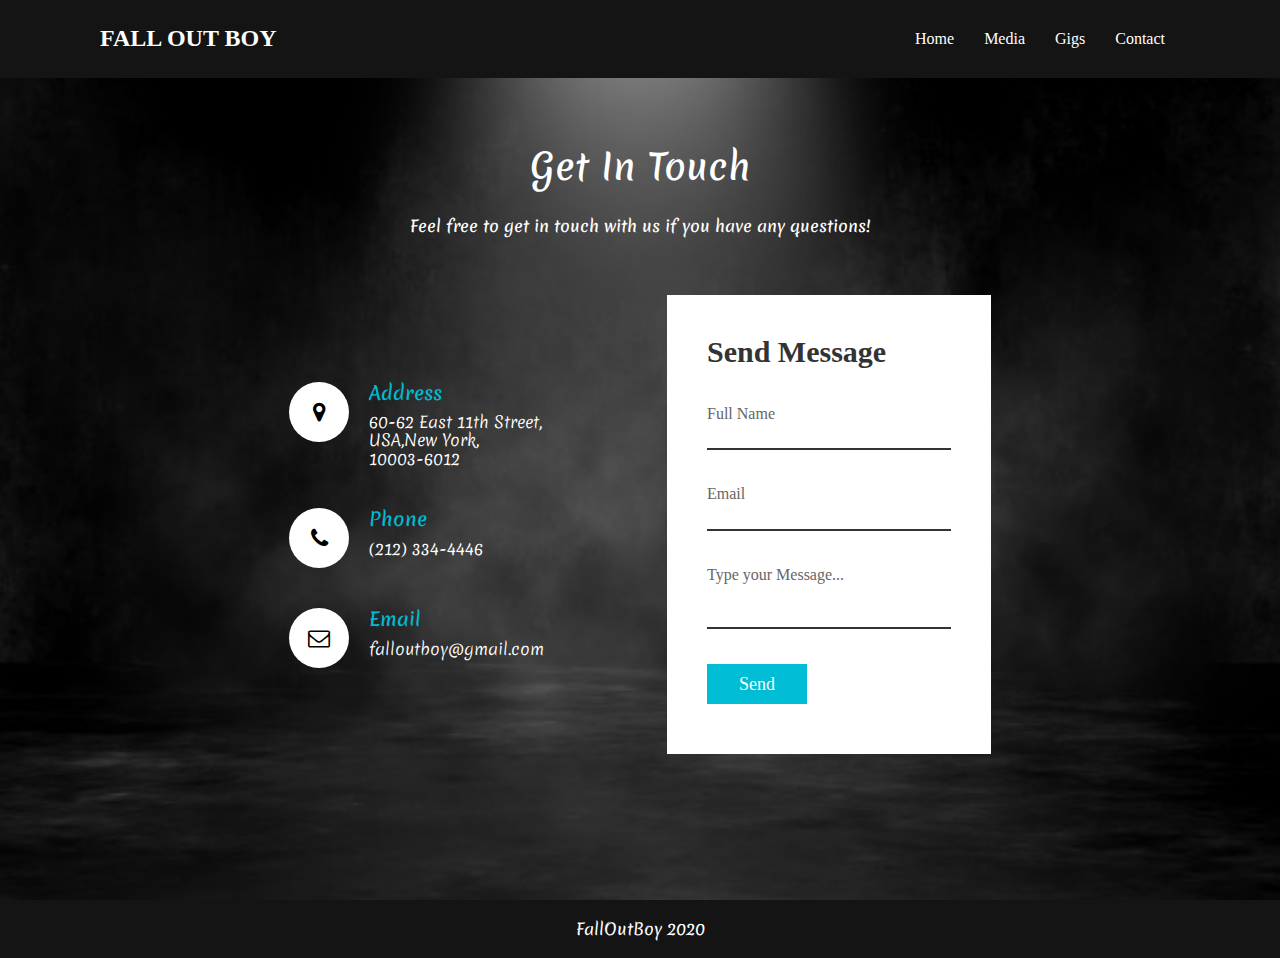
<file: contact.html>
<!DOCTYPE html>
<html lang ="en-US">
<head>
    <meta charset ="UTF-8">
    <title>FallOutBoy - Contact</title>
    <link rel="preconnect" href="https://fonts.gstatic.com">
    <link rel="stylesheet" href="https://stackpath.bootstrapcdn.com/font-awesome/4.7.0/css/font-awesome.min.css" integrity="sha384-wvfXpqpZZVQGK6TAh5PVlGOfQNHSoD2xbE+QkPxCAFlNEevoEH3Sl0sibVcOQVnN" crossorigin="anonymous">
<link href="https://fonts.googleapis.com/css2?family=Merienda&display=swap" rel="stylesheet">
<link rel="stylesheet" href="normalize.css" type="text/css" media="all">
    <link rel="stylesheet" href="style.css" type="text/css" media="all">
</head>
<body>
    <!-- Main Header -->
    <header>
        <h2><a href="index.html">Fall Out Boy</a></h2>
        <nav>
            <menu>
            <li><a href="index.html">Home</a></li>
            <li><a href="media.html">Media</a></li>
            <li><a href="gigs.html">Gigs</a></li>
            <li><a href="contact.html">Contact</a></li>
            </menu>
        </nav>
    </header>
    <!-- Contact Area -->
    <aside class="contact">
        <aside class="content">
            <!-- Contact Title and Paragraph -->
            <h2>Get In Touch</h2>
            <p>Feel free to get in touch with us if you have any questions!</p>
        </aside>
        <!-- Address, Phone and Email -->
        <aside class="container">
            <aside class="contactInfo">
                <aside class="box">
                    <aside class="icon"><i class="fa fa-map-marker" aria-hidden="true"></i></aside>
                    <aside class="text">
                        <h3>Address</h3>
                        <p>60-62 East 11th Street,<br>USA,New York,<br>10003-6012</p>
                    </aside>
                </aside>
                <aside class="box">
                    <aside class="icon"><i class="fa fa-phone" aria-hidden="true"></i></aside>
                    <aside class="text">
                        <h3>Phone</h3>
                        <p>(212) 334-4446</p>
                    </aside>
                </aside>
                <aside class="box">
                    <aside class="icon"><i class="fa fa-envelope-o" aria-hidden="true"></i></aside>
                    <aside class="text">
                        <h3>Email</h3>
                        <p>falloutboy@gmail.com</p>
                    </aside>
                </aside>
            </aside>
            <!-- Form to fill information -->
            <aside class="contactForm">
                <form>
                    <h2>Send Message</h2>
                    <aside class="inputBox">
                        <input type="text" required="required">
                        <span>Full Name</span>
                    </aside>
                    <aside class="inputBox">
                        <input type="email" required="required">
                        <span>Email</span>
                    </aside>
                    <aside class="inputBox">
                        <textarea required="required"></textarea>
                        <span>Type your Message...</span>
                    </aside>
                    <aside class="inputBox">
                        <input type="submit" value="Send">
                    </aside>
                </form>
            </aside>            
        </aside>
    </aside>
    <!-- Footer -->
    <div class = "footer">
        <p>FallOutBoy 2020</p>
    </div>
</body>
</html>
</file>
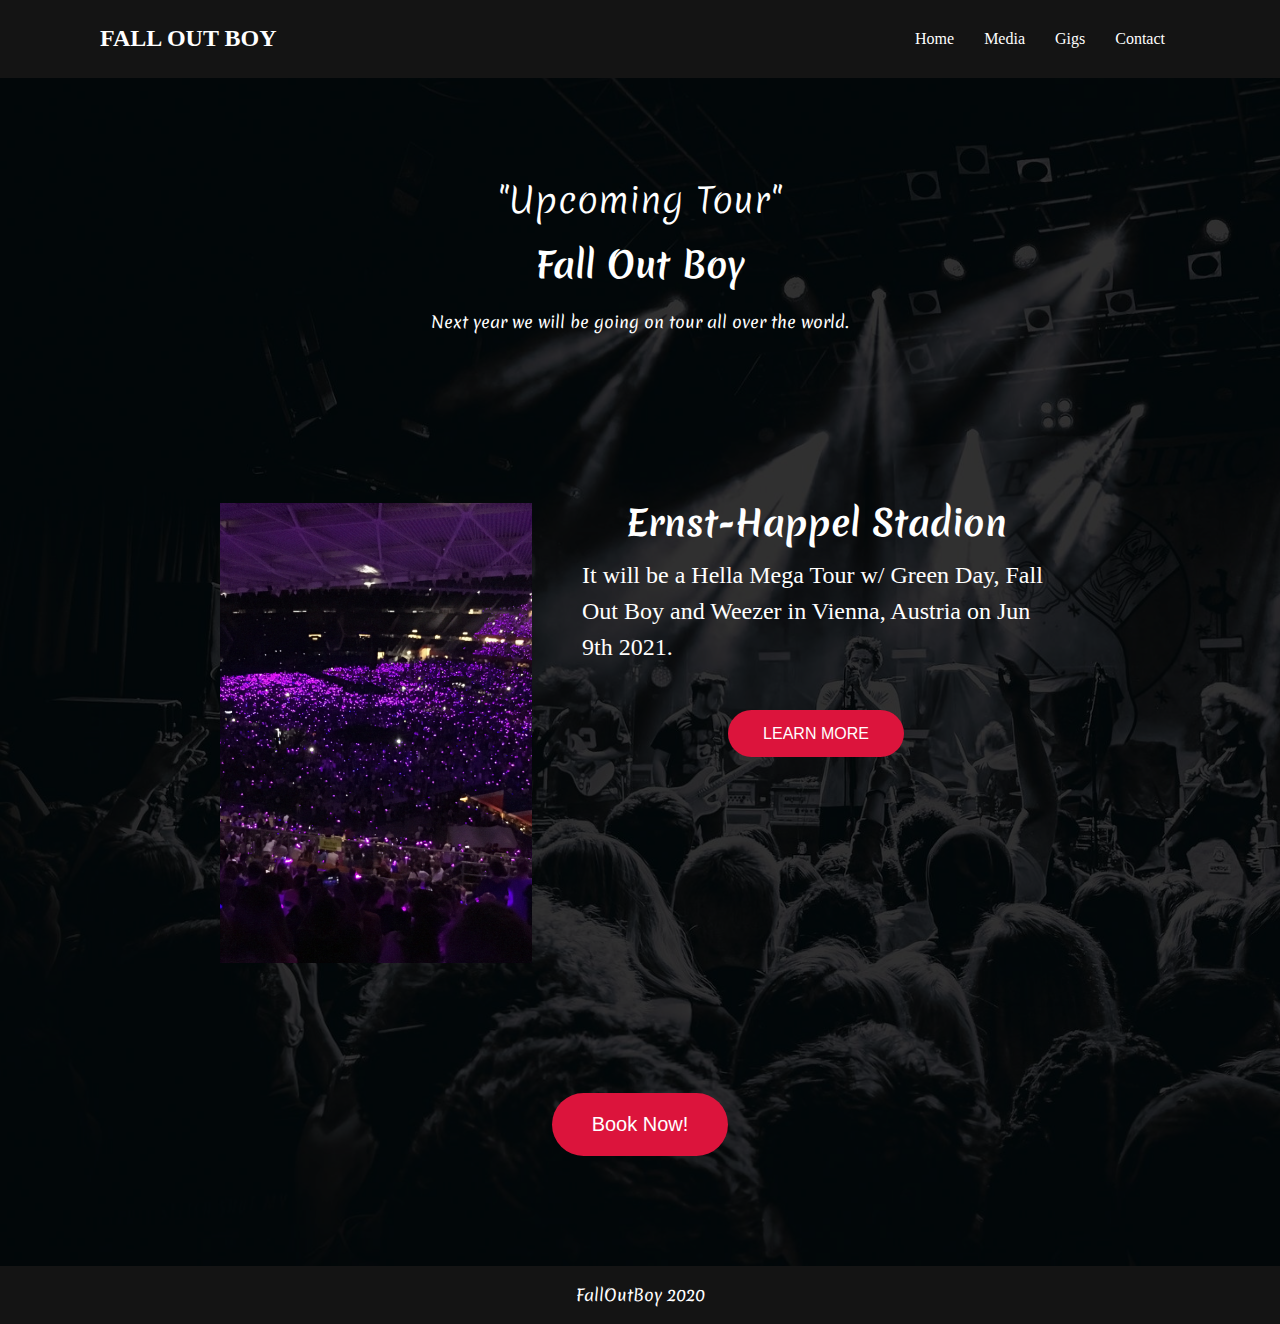
<file: gigs.html>
<!DOCTYPE html>
<html lang ="en-US">
<head>
    <meta charset ="UTF-8">
    <title>FallOutBoy - Tour</title>
    <link rel="stylesheet" href="https://stackpath.bootstrapcdn.com/font-awesome/4.7.0/css/font-awesome.min.css" integrity="sha384-wvfXpqpZZVQGK6TAh5PVlGOfQNHSoD2xbE+QkPxCAFlNEevoEH3Sl0sibVcOQVnN" crossorigin="anonymous">
    <link rel="preconnect" href="https://fonts.gstatic.com">
<link href="https://fonts.googleapis.com/css2?family=Merienda&display=swap" rel="stylesheet">
<link rel="stylesheet" href="normalize.css" type="text/css" media="all">
    <link rel="stylesheet" href="style.css" type="text/css" media="all">
</head>
<body>
    <!-- Main Header -->
    <header>
        <h2><a href="index.html">Fall Out Boy</a></h2>
        <nav>
            <menu>
            <li><a href="index.html">Home</a></li>
            <li><a href="media.html">Media</a></li>
            <li><a href="gigs.html">Gigs</a></li>
            <li><a href="contact.html">Contact</a></li>
            </menu>
        </nav>
    </header>
    <!-- Tour Area -->
    <section class="banner-area">
        <div class="banner-img2"></div>
        <!-- Tour title and paragraph -->
        <h1>"Upcoming Tour"</h1>
        <h3>Fall Out Boy</h3>
        <p>Next year we will be going on tour all over the world.</p>
        <section class="about-area" id="about">
            <ul class="about-content">
                <!-- Tour image -->
                <li class="about-left4"></li>
                <!-- Tour Information -->
                <li class="about-right">
                    <h2>Ernst-Happel Stadion</h2>
                    <p>It will be a Hella Mega Tour w/ Green Day, Fall Out Boy and Weezer in Vienna, Austria on Jun 9th 2021.</p>
                    <a href="https://go.seated.com/tour-events/98a37198-9793-449e-9751-20e09d9491b9" target="_blank" class="about-btn">Learn More</a>
                </li>            
            </ul>
        </section>       
        <a href="https://falloutboy.com/tour" target="_blank" class="banner-btn">Book Now!</a>       
    </section>
    <!-- Footer -->
    <div class = "footer">
        <p>FallOutBoy 2020</p>
    </div>
</body>
</html>
</file>
<file: style.css>
/* Main Header */

*{
    margin: 0;
    padding: 0;
    box-sizing: border-box;
}

body{
    font-family: Ravie;
}

ul,
nav,
menu{
    list-style: none;
}

a{
    text-decoration: none;
    cursor: pointer;
    color: inherit;
}

header{
    position: absolute;
    top: 0;
    left: 0;
    z-index: 10;
    width: 100%;    
    display: flex;
    background-color: rgb(20, 20, 20);
    justify-content:  space-between;
    align-items: center;
    color: white;
    padding: 25px 100px;
}

header h2{
    font-family: ravie;
    text-transform: uppercase;
}

header a:hover{
    text-decoration: underline;
}

header nav,
header nav menu{    
    display: flex;
}

header nav li,
header nav menu li{
    margin: 0 15px;
}
header nav li:first-child,
header nav menu li:first-child{
    margin-left: 0;
}

header nav li:last-child
header nav menu li:last-child{
    margin-right: 0;
}
@media (max-width:1000px){
    header{
        padding: 20px 50px
    }
}
@media (max-width:700px){
    header{
        flex-direction: column;
    }
    header h2{
        margin-bottom: 15px;
    }
    header nav li,
    header nav menu li{
        margin: 0 7px;
    }
}


/* Banner Area */

section{
    display: flex;
    flex-direction: column;
    align-items: center;
    padding: 110px 100px;
}


@media (max-width:1000px){
    section{
        padding: 100px 50px;
    }
}

@media (max-width:600px){
    section{
        padding: 125px 30px;
    }
}

section p{
    max-width: 800px;
    text-align: center;
    margin-bottom: 35px;
    padding: 0 20px;
    line-height: 2;
}

.banner-area{
    position: relative;
    justify-content: center;
    min-height: 100vh;
    color: #fff;
    text-align: center;
}

.banner-area .banner-img:after{
    content: '';
    position: absolute;
    top: 0;
    left: 0;
    width: 100%;
    height: 100%;
    background-color: #000;
    opacity: .8;

}

.banner-area .banner-img{
    background-image: url(images/images2.jpg);
    position: absolute;
    top: 0;
    left: 0;
    width: 100%;
    height: 100%;
    -webkit-background-size: cover;
    background-size: cover;
    z-index: -1;
}


.banner-area h1{
    margin-bottom: 15px;
    font-size: 35px;
    font-style: normal;
    font-weight: lighter;
    font-family: merienda;
}

.banner-area h2{
    font-family: poppins;
    font-size: 35px;
    margin-bottom: 40px;
}

.banner-area a.banner-btn{
    font-family: Arial;
    padding: 20px 40px;
    font-size: 20px;
    background: crimson;
    border-radius: 50px;
}

.banner-area a.banner-btn:hover{
    background-color: red;
}

@media (max-width: 800px){
    .banner-area{
        min-height: 600px;
    }
    .banner-area h1{
        font-size: 32px;
    }
    .banner-area h2{
        font-size: 32px;
    }
    .banner-area a.banner-btn{
        padding: 15px 40px;
    }
}

/* Tour Area */

.banner-area .banner-img2:after{
    content: '';
    position: absolute;
    top: 0;
    left: 0;
    width: 100%;
    height: 100%;
    background-color: #000;
    opacity: .8;

}

.banner-area .banner-img2{
    background-image: url(images/gigs.jpg);
    position: absolute;
    top: 0;
    left: 0;
    width: 100%;
    height: 100%;
    -webkit-background-size: cover;
    background-size: cover;
    z-index: -1;
}

.banner-area h3{
    font-family: poppins;
    font-size: 35px;
    margin-bottom: 20px;
}

.about-left4{
    flex-basis: 40%;
    background-image: url(images/gigs1.jpg);
}

.banner-area h3,p{
    font-family: merienda;
    margin: 10px;
}

.banner-area h1{
    margin-top: 70px;
}


/* Image Area */

div.title {
    display: flex;
    flex-direction: column;
    align-items: center;
    padding: 280px 100px;
}

div {
    display: flex;
    flex-wrap: wrap;
    flex-direction: row;
    align-items: center;
    padding: 400px 100px;
}

div.banner-area1 img{
    width: 20%;
    height: 230px;
    opacity: 0.8;
}

div.banner-area1 img:hover{
    transform: scale(1.1);
    opacity: 1;
}

div.banner-area1{
    position: relative;
    justify-content: center;
    min-height: 100vh;
    color: #fff;
    text-align: center;
}

.banner-area1 .banner-img1{
    background-color:rgb(15, 15, 15);
    position: absolute;
    top: 0;
    left: 0;
    width: 100%;
    height: 100%;
    -webkit-background-size: cover;
    background-size: cover;
    z-index: -1;
}

div.title{
    background-color:rgb(15, 15, 15);
    color: white;
    font-size: 20px;
    font-family: merienda;
    top: 0;
    left: 0;
    width: 100%;
    height: 100%;
    position: absolute;
}

@media (max-width: 1000px){    
    .banner-area1{
        flex-direction: column;
    }
    div.banner-area1 img{
        width: 120%;    
    }
}   
  
/* Video Area */

 aside.video-content{
     width: 100%;
     display: flex;
     justify-content: center;
 }

 .video-title{
     font-size: 50px;
     font-family: merienda;
 }

 .video-area p{
     font-size: 30px;
     font-weight: lighter;
     margin: 0;
     font-family: aldrich;
 }

 @media (max-width: 1000px){
 video{
    max-width: 100%;
    height: auto;
}
 }

/* About Area */

ul.about-content{
    width: 100%;
    display: flex;
    flex-wrap: wrap;
    justify-content: center;
}

.about-content li{
    padding: 20px;
    height: 500px;
    background-clip: content-box;
    -webkit-background-size: cover;
    background-size: cover;
    background-position: center;
}

.about-left{
    flex-basis: 40%;
    background-image: url(images/patrick.jpg);
}

.about-left1{
    flex-basis: 40%;
    background-image: url(images/joe.jpg);
}

.about-left2{
    flex-basis: 40%;
    background-image: url(images/pete.jpg);
}

.about-left3{
    flex-basis: 40%;
    background-image: url(images/andy.jpg);
}

.about-right{
    flex-basis: 60%;
}
.about-area p{
    font-family: poppins;
    max-width: 800px;
    margin-bottom: 60px;
    line-height: 1.5;
    text-align: left;
    padding: 0 0px;
    font-size: 24px;
}

.section-title{
    text-transform: uppercase;
    font-size: 50px;
    margin-bottom: 5%;
}

.about-right h2{
    margin-bottom: 3%;
    font-family: merienda;
}

.about-btn{
    padding:  15px 35px;
    background: crimson;
    border-radius: 50px;
    text-transform: uppercase;
    color: #fff;
    font-family: Arial;
}

.about-btn:hover{
    background-color: red;
}

@media (max-width: 1000px){
    .about-left,
    .about-left1,
    .about-left2,
    .about-left3,
    .about-left4,
    .about-right{

        flex-basis: 100%;
    }

    .about-content li{
        padding: 8px;
    }

    .about-btn{
        padding: 15px 15px;
    }

    .section-title{
        font-size: 40px;
    }

}

.footer{
    position: relative;
    left: 0;
    bottom: 0;
    width: 100%;
    background-color: rgb(20, 20, 20);
    color: white;
    text-align: center;
    justify-content: center;
    font-family: merienda;
    padding: 10px;
}

/* Contact Area */

.contact{
    position: relative;
    min-height: 100vh;
    padding: 50px 100px;
    display: flex;
    justify-content: center;
    align-items: center;
    flex-direction: column;
    background: url(images/contactus.jpg);
    background-size: cover;

}

.contact .content{
    max-width: 800px;
    text-align: center;
}

.contact .content h2{
    font-family: merienda;
    font-size: 36px;
    font-weight: 500;
    color: #fff;
    margin-bottom: 30px;
}

.contact .content p{
    font-weight: 500;
    color: #fff;
    margin-bottom: 30px;
}

.container{
    width: 100%;
    display: flex;
    justify-content: center;
    align-items: center;
    margin-top: 30px;
}

.container .contactInfo{
    width: 35%;
    display: flex;
    flex-direction: column;
}

.container .contactInfo .box{
    position: relative;
    padding: 20px 0;
    display: flex;
}

.container .contactInfo .box .icon{
    min-width: 60px;
    height: 60px;
    background: #fff;
    display: flex;
    justify-content: center;
    align-items: center;
    border-radius: 50%;
    font-size: 22px;
}

.container .contactInfo .box .text{
    display: flex;
    margin-left: 20px;
    font-size: 16px;
    color: #fff;
    flex-direction: column;
    font-weight: 300;
}

.container .contactInfo .box .text h3{
    font-family: merienda;
    font-weight: 500;
    color: #00bcd4;
}

.container .contactInfo .box .text p{
    font-family: merienda;    
    margin: 0;
    margin-top: 10px;
}

.contactForm{
    width: 30%;
    padding: 40px;
    background: #fff;
}

.contactForm h2{
    font-family: poppins;
    margin-bottom: 20px;
    font-size: 30px;
    color: #333;
    
}

.contactForm .inputBox{
    font-family: poppins;
    position: relative;
    width: 100%;
    margin-top: 10px;
}

.contactForm .inputBox input,
.contactForm .inputBox textarea{
    font-family: poppins;
    width: 100%;
    padding: 15px 0;
    font-size: 16px;
    margin: 10px 0;
    border: none;
    border-bottom: 2px solid #333;
    outline: none;
    resize: none;
}

.contactForm .inputBox span{
    position: absolute;
    left: 0;
    padding: 5px 0;
    font-size: 16px;
    margin: 10px 0;
    pointer-events: none;
    transition: 0.5s;
    color: #666;
}

.contactForm .inputBox input:focus ~ span,
.contactForm .inputBox input:valid ~ span,
.contactForm .inputBox email:focus ~ span,
.contactForm .inputBox email:valid ~ span,
.contactForm .inputBox textarea:focus ~ span,
.contactForm .inputBox textarea:valid ~ span{
    color: #e91e63;
    font-size: 12px;
    transform: translateY(-20px);
}

.contactForm .inputBox input[type="submit"]{
    width: 100px;
    background: #00bcd4;
    color: #fff;
    border: none;
    cursor: pointer;
    padding: 10px;
    font-size: 18px;
}

@media (max-width: 1000px){
    .contact{
        padding: 50px;
    }
    .container{
        flex-direction: column;
    }
    .container .contactInfo{
        margin-bottom: 40px;
    }
    .container .contactInfo,
    .contactForm{
        width: 100%;        
    }
}
</file>
